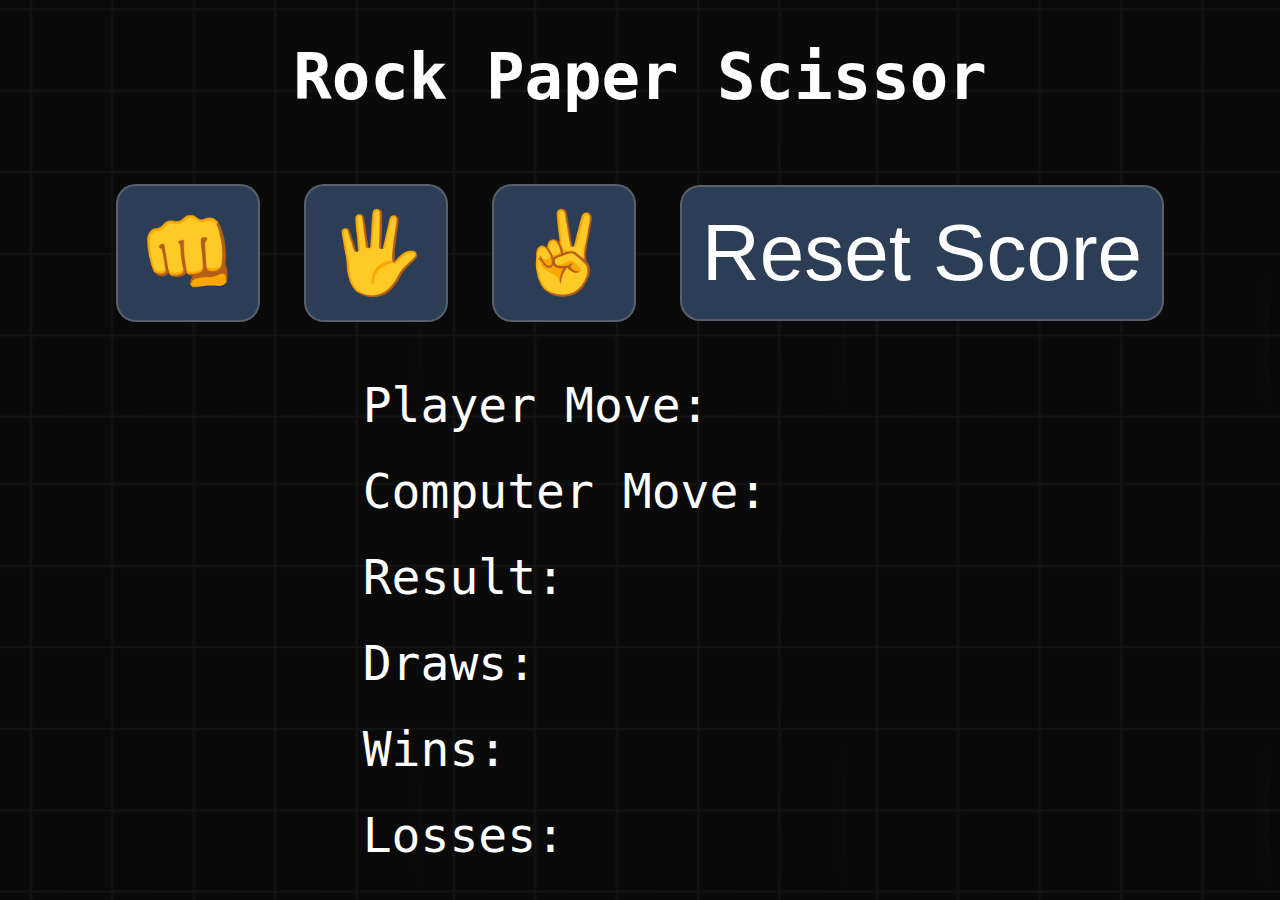
<file: index.html>
<!DOCTYPE html>
<html lang="en">
<head>
    <meta charset="UTF-8">
    <meta name="viewport" content="width=device-width, initial-scale=1.0">
    <title>Rock Paper Scissors</title>
    <link rel="stylesheet" href="style.css">
    <link rel="icon" type="image/jpg" href="fabicon.jpg">
</head>
<body>
    

<h1>Rock Paper Scissor</h1>

<div class="container">
    <button onclick="move('rock')">👊</button>
    <button onclick="move('paper')">🖐️</button>
    <button onclick="move('scissor')">✌️</button>
    <button id="reset">Reset Score</button>
</div>

<div class="container-result">
    <div class="playerMove">Player Move:  </div>
    <div class="computerMove">Computer Move:</div>
    <div class="result">Result: </div>
    <div class="ties">Draws: </div>
    <div class="wins">Wins: </div>
    <div class="losses">Losses: </div>
</div>






<script src="script.js"></script>
</body>
</html>
</file>
<file: style.css>
*{
    padding: 0px;
    margin: 0px;
}

body{
    display: flex;
    flex-direction: column;
    justify-content: center;
    align-items: center;
    
    background-image: url("bg.png");
}


h1{
    color: white;
    font-family: monospace;
    font-size: 4rem;
    margin-top: 40px;
}

.container{
    margin-top: 50px;
}

button{
padding: 20px;
font-size: 5rem;
margin: 20px;
border-radius: 20px;
color: white;
background-color: #2c3e55;
border: 2px solid rgba(128, 128, 128, 0.534);
cursor: pointer;
}


button:hover{
    background-color: #486ea0;
}


button:active{
    background-color: #346fbd;
}



.container-result{
    display: flex;
    justify-content: center;
    
    flex-direction: column;
    color: white;
    font-family: monospace;
    font-size: 3rem;
  visibility: visible;
    margin-top: 20px;
    margin-left: -150px;

    
    
}

.computerMove, .playerMove, .result, .ties, .losses,.wins{
    padding: 15px;
}

/* Media Queries */
@media (max-width: 1116px) {
    .container {
        display: flex;
        justify-content: center;
        align-items: center;
    }
}

@media (max-width: 860px) {
    .container {
        display: flex;
        justify-content: center;
        align-items: center;
    }

    button {
        font-size: 4rem;
    }
}

@media (max-width: 734px) {
    .container {
        display: flex;
        justify-content: center;
        align-items: center;
    }

    button {
        font-size: 1rem;
    }

    .container-result {
        font-size: 1.5rem;
    }
}

@media (max-width: 633px) {
    .container {
        display: flex;
        justify-content: center;
        align-items: center;
    }

    button {
        font-size: 1rem;
    }

    .container-result {
        font-size: 1.5rem;
    }

    h1{
        text-align: center;
    }
}


@media (max-width: 454px) {
    .container {
        display: flex;
        justify-content: center;
        align-items: center;
    }

    button {
        font-size: 1rem;
        margin: 5px;
    }

    .container-result {
        font-size: 1.5rem;
    }

    h1{
        text-align: center;
        font-size: 2rem;
    }

    .container-result{
        font-size: 1.3rem;
    }
}



@media (max-width:410px) {
    .container {
        display: flex;
        justify-content: center;
        align-items: center;
    }

    button {
        font-size: 1rem;
        margin: 5px;
    }

    .container-result {
        font-size: 1.5rem;
    }

    h1{
        text-align: center;
        font-size: 2rem;
    }

    .container-result{
        font-size: 1rem;
    }
}

@media (max-width:384px) {
    .container {
        display: flex;
        justify-content: center;
        align-items: center;
    }

    button {
        font-size: 0.8rem;
        margin: 5px;
    }

    .container-result {
        font-size: 0.8rem;
    }

    h1{
        text-align: center;
        font-size: 1.2rem;
    }

   
}
</file>
